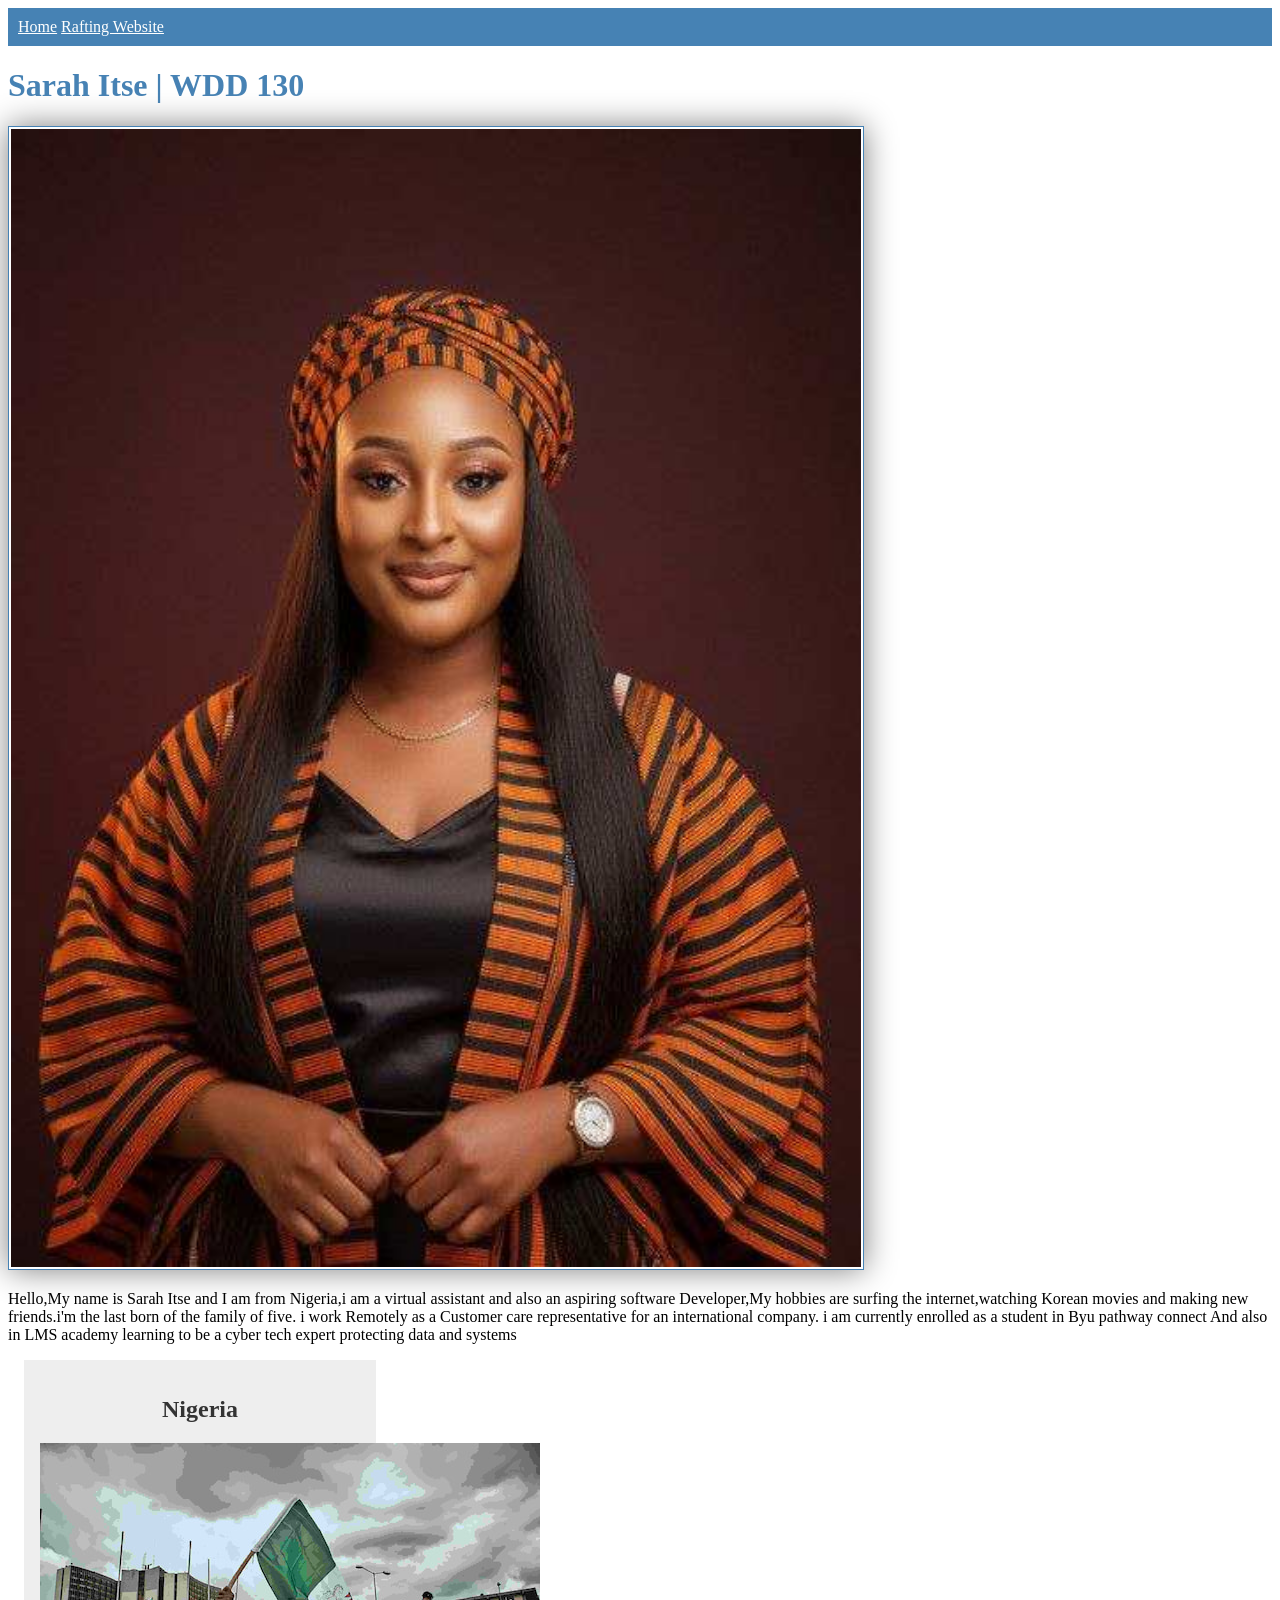
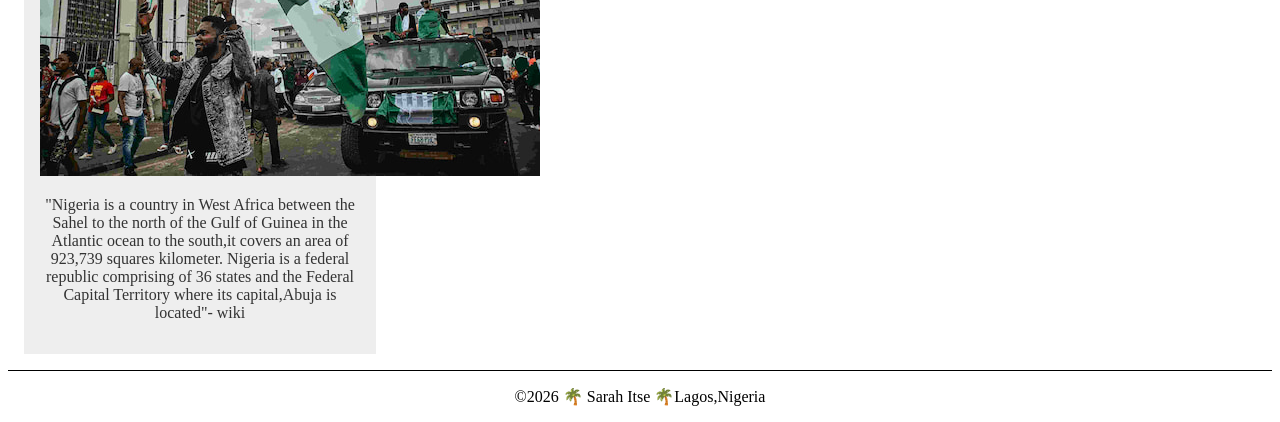
<file: index.html>
<!DOCTYPE html>
<html lang="en-US">

<head>
    <meta charset="utf-8">
    <meta name="viewport" content="width=device-width, initial-scale=1.0">
    <title>Sarah Itse | WDD 130</title>
    <meta name="description"
      content="sarah itse's WDD 130 course homepage showing assignments and learning progress">
    <meta name="author" content="Sarah Itse">

    <link rel="stylesheet" href="week02/styles/styles.css">
</head>

<body>
    <header>
        <nav>
            <a href="#">Home</a>
            <a href="wwr/">Rafting Website</a>
        </nav>
    </header>
    <main>
        <h1>Sarah Itse | WDD 130</h1>
        <img src="images/profile.jpg" alt="Sarah Itse Profile Photo" width="200">
        <p>Hello,My name is Sarah Itse and I am from Nigeria,i am a virtual assistant and also
            an
            aspiring software Developer,My hobbies are surfing the internet,watching Korean
            movies and making new friends.i'm the last born of the family of five. i work Remotely
            as a Customer care representative for an international company. i am currently
            enrolled as a student in Byu pathway connect And also in LMS academy learning to be a
            cyber tech expert protecting data and systems</p>
    </main>
    <aside>
        <h2>Nigeria</h2>
        <img src="images/nigeria.jpg" alt="The city of Nigeria">
        <p>"Nigeria is a country in West Africa between the Sahel to the north of the Gulf of Guinea
            in the Atlantic ocean to the south,it covers an area of 923,739 squares kilometer.
            Nigeria is a federal republic comprising
            of 36 states and the Federal Capital Territory where its capital,Abuja is located"- wiki
        </p>
    </aside>
    <footer>
        <p>&copy;2026 🌴 Sarah Itse 🌴Lagos,Nigeria</p>
    </footer>
</body>

</html>
</file>
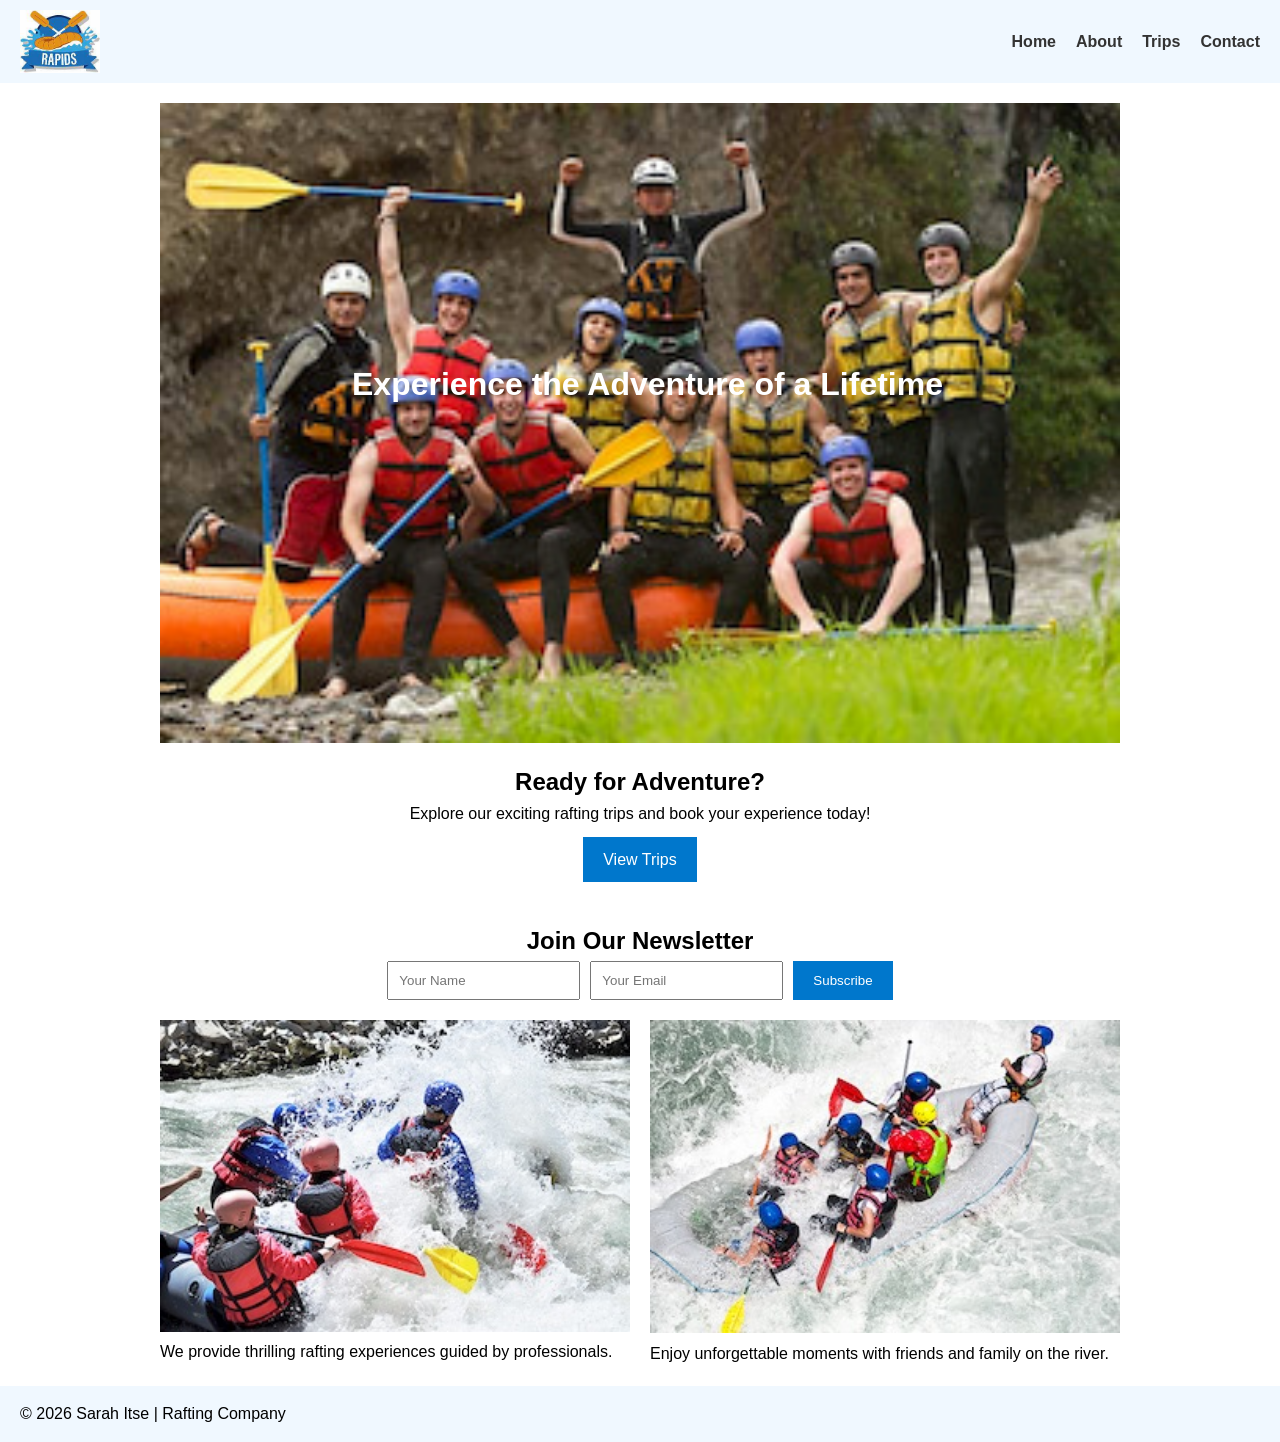
<file: wwr/index.html>
<!DOCTYPE html>
<html lang="en">

<head>
    <meta charset="UTF-8">
    <meta name="viewport" content="width=device-width, initial-scale=1.0">
    <title>WDD 130 – White Water Rafting – Home by Sarah Itse</title>
    <meta name="description"
      content="Welcome to our rafting site. Experience thrilling adventures and explore our trips.">
    <link rel="stylesheet" href="styles/rafting.css">
</head>

<body>

    <header>
        <img src="images/logo.jpg" alt="Rafting Logo" class="logo">
        <nav>
            <a href="index.html">Home</a>
            <a href="about.html">About</a>
            <a href="trips.html">Trips</a>
            <a href="contact.html">Contact</a>
        </nav>
    </header>

    <main>

        <!-- HERO -->
        <section class="hero">
            <img src="images/hero.jpg" alt="White water rafting adventure">
            <h1>Experience the Adventure of a Lifetime</h1>
        </section>

        <!-- CALL TO ACTION -->
        <section class="cta">
            <h2>Ready for Adventure?</h2>
            <p>Explore our exciting rafting trips and book your experience today!</p>
            <a href="trips.html" class="btn">View Trips</a>
        </section>

        <!-- NEWSLETTER -->
        <section class="newsletter">
            <h2>Join Our Newsletter</h2>
            <form>
                <input type="text" placeholder="Your Name" required>
                <input type="email" placeholder="Your Email" required>
                <button type="submit">Subscribe</button>
            </form>
        </section>

        <!-- GRID CONTENT -->
        <section class="grid-content">
            <div>
                <img src="images/rafting1.jpg" alt="Rafting adventure">
                <p>We provide thrilling rafting experiences guided by professionals.</p>
            </div>
            <div>
                <img src="images/rafting2.jpg" alt="Team rafting experience">
                <p>Enjoy unforgettable moments with friends and family on the river.</p>
            </div>
        </section>

    </main>

    <footer>
        <p>&copy; 2026 Sarah Itse | Rafting Company</p>
    </footer>

</body>

</html>
</file>
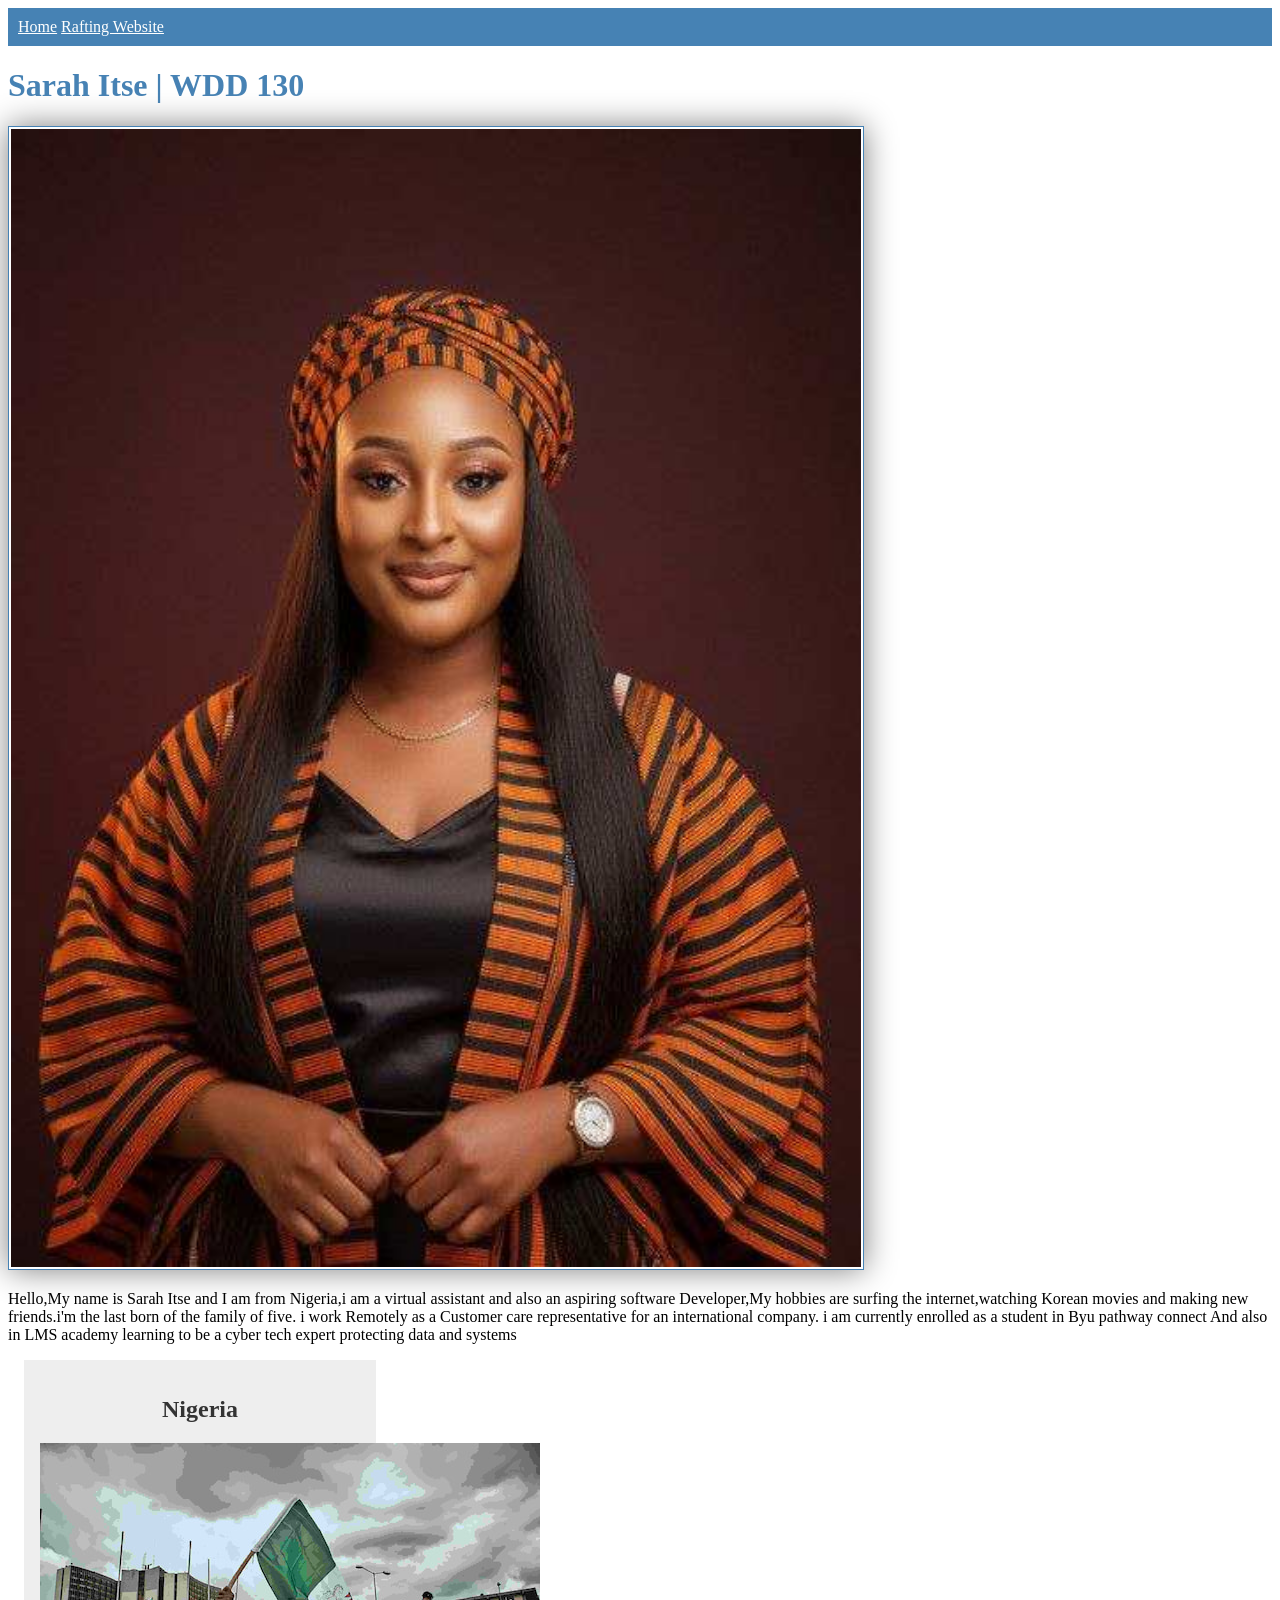
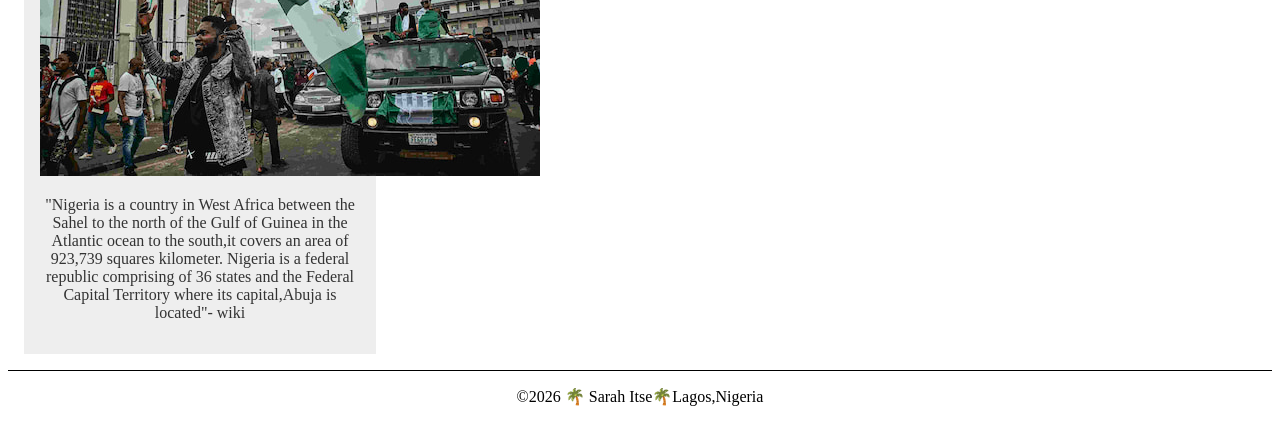
<file: week02-homepage.html>
<!DOCTYPE html>
<html lang="en-US">

<head>
    <meta charset="utf-8">
    <meta name="viewport" content="width=device-width, initial-scale=1.0">
    <title>Sarah itse |WDD 130</title>
    <meta name="description"
      content="Sarah itse's WDD 130 course homepage showing assignments and learning progress">
    <meta name="author" content="Sarah Itse">

    <link rel="stylesheet" href="week02/styles/styles.css">
</head>

<body>
    <header>
        <nav>
            <a href=" #">Home</a>
            <a href="wwr/">Rafting Website</a>
        </nav>
    </header>
    <main>
        <h1>Sarah Itse | WDD 130</h1>
        <img src="images/profile.jpg" alt="Hello,My name is Sarah Itse" width="200">
        <p>Hello,My name is Sarah Itse and I am from Nigeria,i am a virtual assistant and also
            an
            aspiring software Developer,My hobbies are surfing the internet,watching Korean
            movies and making new friends.i'm the last born of the family of five. i work Remotely
            as a Customer care representative for an international company. i am currently
            enrolled as a student in Byu pathway connect And also in LMS academy learning to be a
            cyber tech expert protecting data and systems</p>
    </main>
    <aside>
        <h2>Nigeria</h2>
        <img src="images/nigeria.jpg" alt="The city of Nigeria">
        <p>"Nigeria is a country in West Africa between the Sahel to the north of the Gulf of Guinea
            in the Atlantic ocean to the south,it covers an area of 923,739 squares kilometer.
            Nigeria is a federal republic comprising
            of 36 states and the Federal Capital Territory where its capital,Abuja is located"- wiki
        </p>
    </aside>
    <footer>
        <p>&copy;2026 🌴 Sarah Itse🌴Lagos,Nigeria</p>
    </footer>
</body>

</html>
</file>
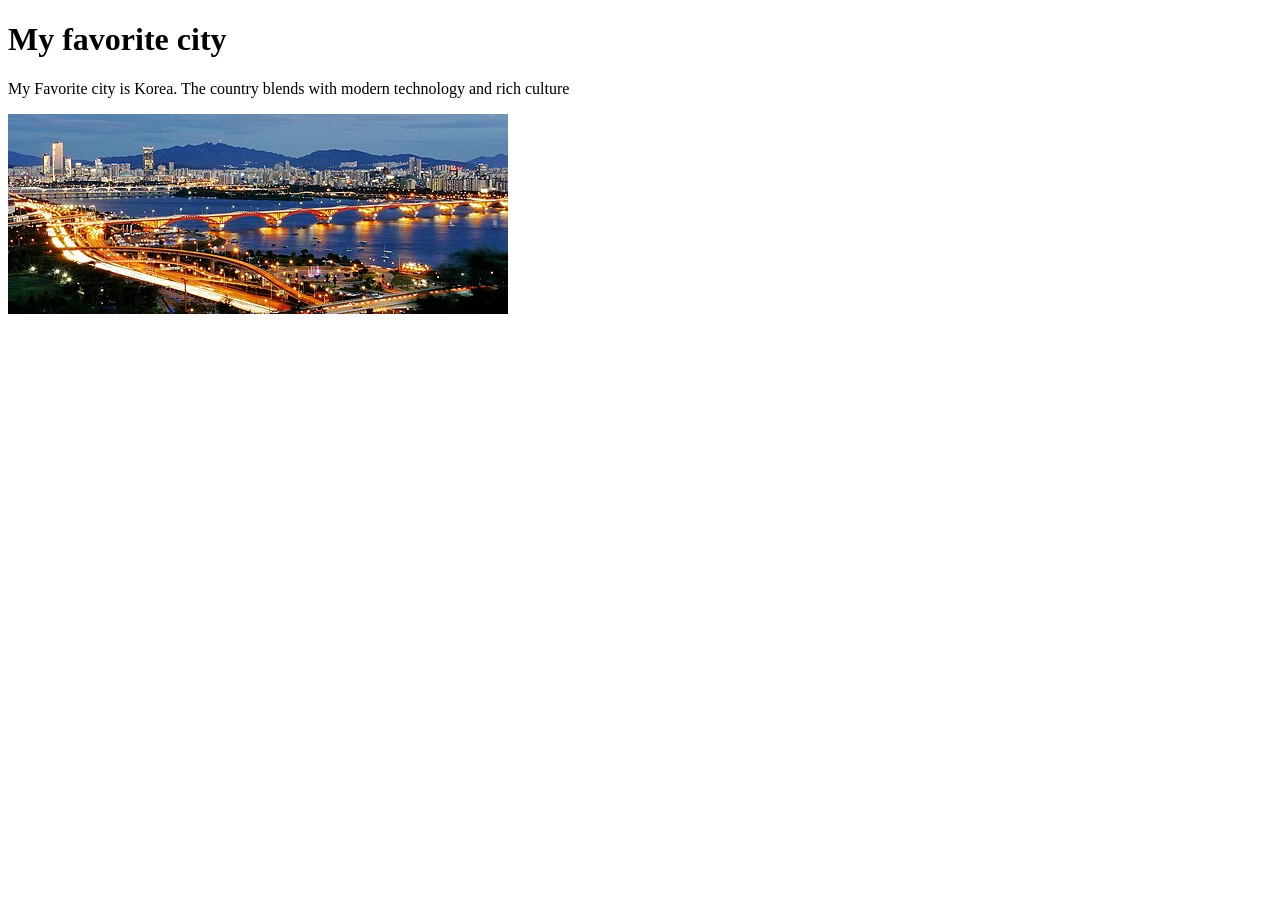
<file: week01/favorite-city.html>
<!DOCTYPE html>
<html lang="en">

<head>
    <meta charset="UTF-8">
    <meta name="viewport" content="width=device-width, initial-scale=1.0">
    <title>My Favorite City-Sister Sarah</title>
</head>

<body>
    <h1>My favorite city</h1>
    <p>My Favorite city is Korea. The country blends with modern technology and rich culture</p>
    <img src="images/city-of-korea.jpg" alt="The city Of Korea">
</body>

</html>
</file>
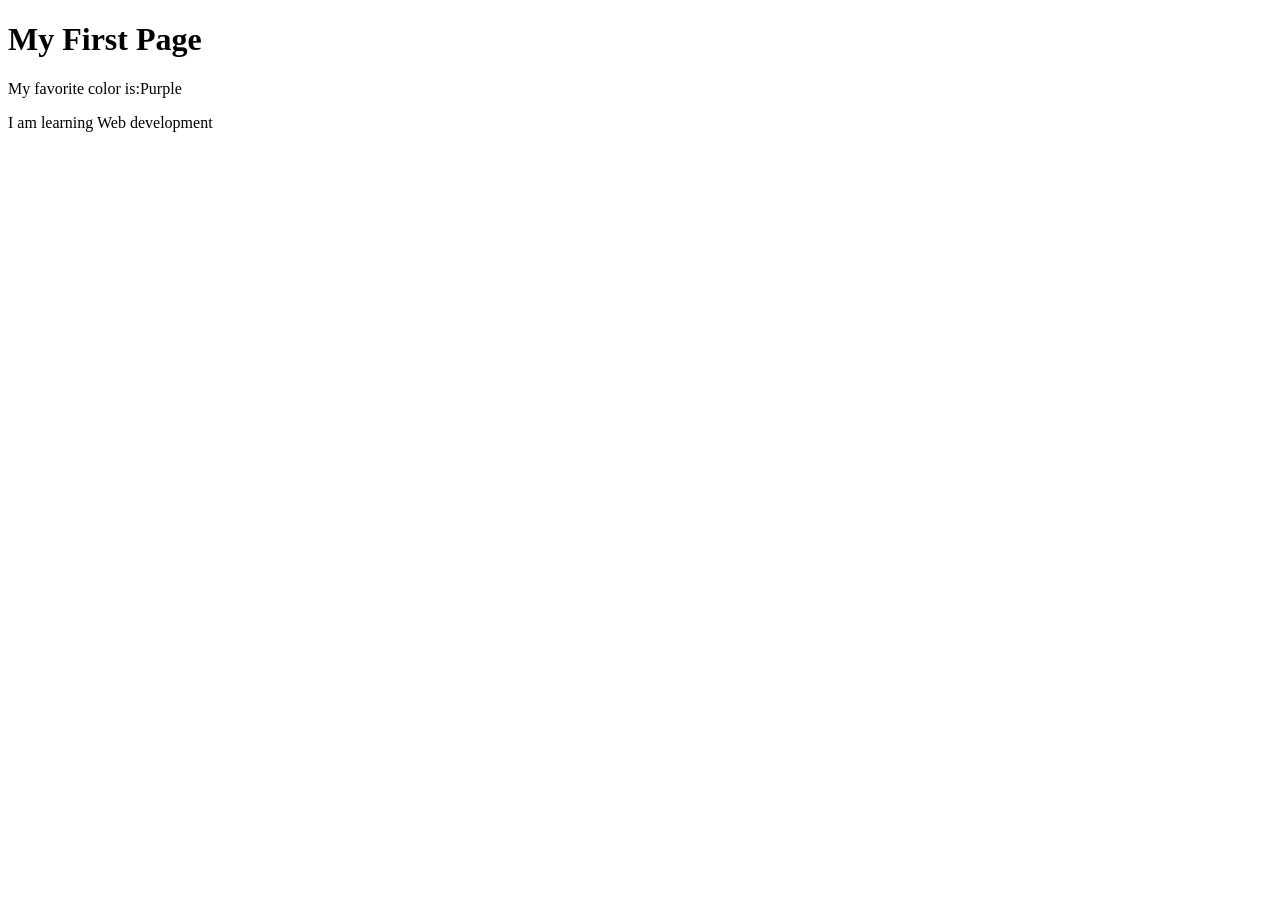
<file: week01/first-page.html>
<!DOCTYPE html>
<html lang="en">

<head>
    <meta charset="UTF-8">
    <meta name="viewport" content="width=device-width, initial-scale=1.0">
    <title>My First Page</title>
</head>

<body>
    <h1>My First Page</h1>
    <p>My favorite color is:Purple </p>
    <p>I am learning Web development</p>
</body>

</html>
</file>
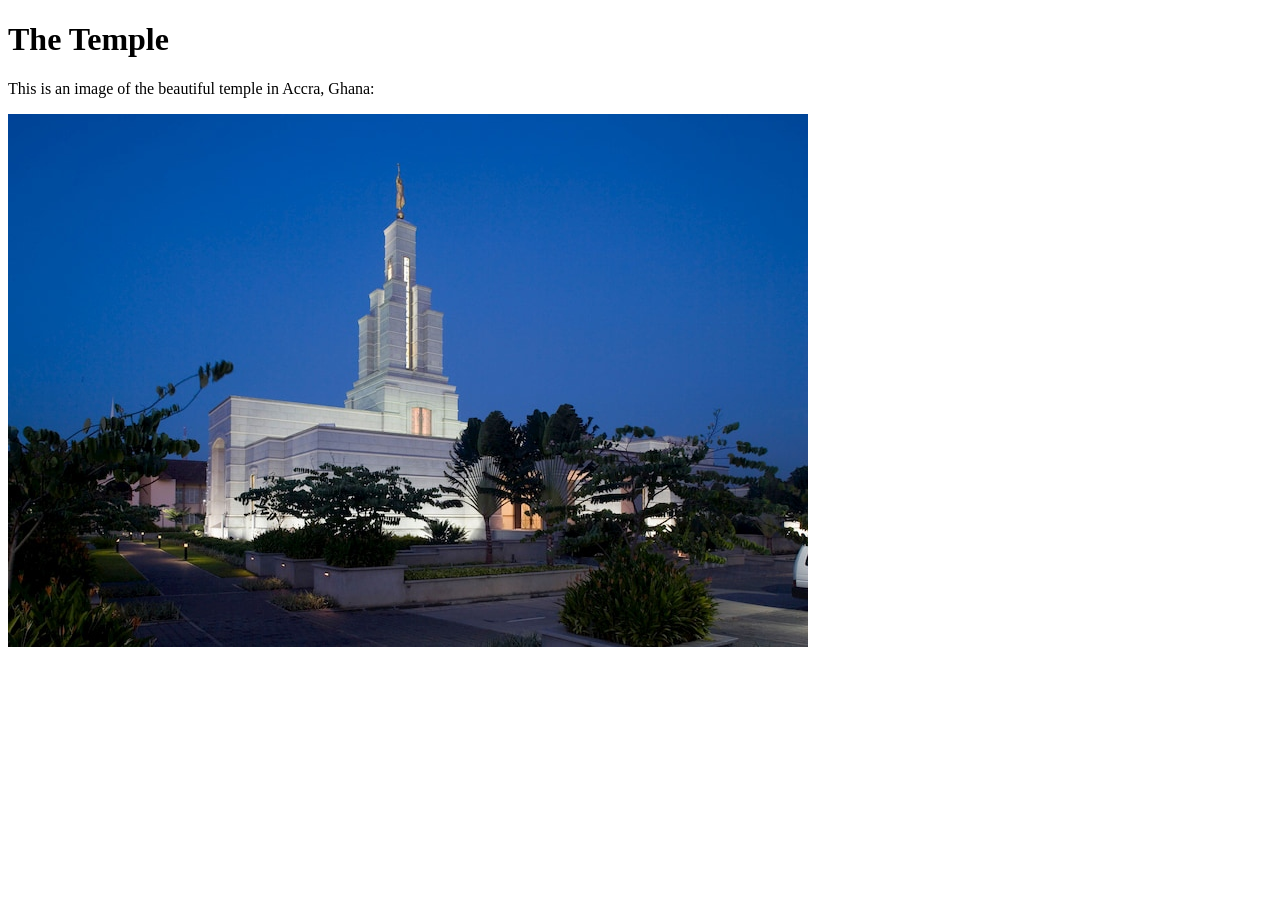
<file: week01/images.html>
<!DOCTYPE html>
<html lang="en">

<head>
    <meta charset="UTF-8">
    <meta name="viewport" content="width=device-width, initial-scale=1.0">
    <title>Temple Image</title>
</head>

<body>
    <h1>The Temple</h1>
    <p>This is an image of the beautiful temple in Accra, Ghana:</p>
    <img src="images/temple-small.jpeg" alt="temple">
</file>
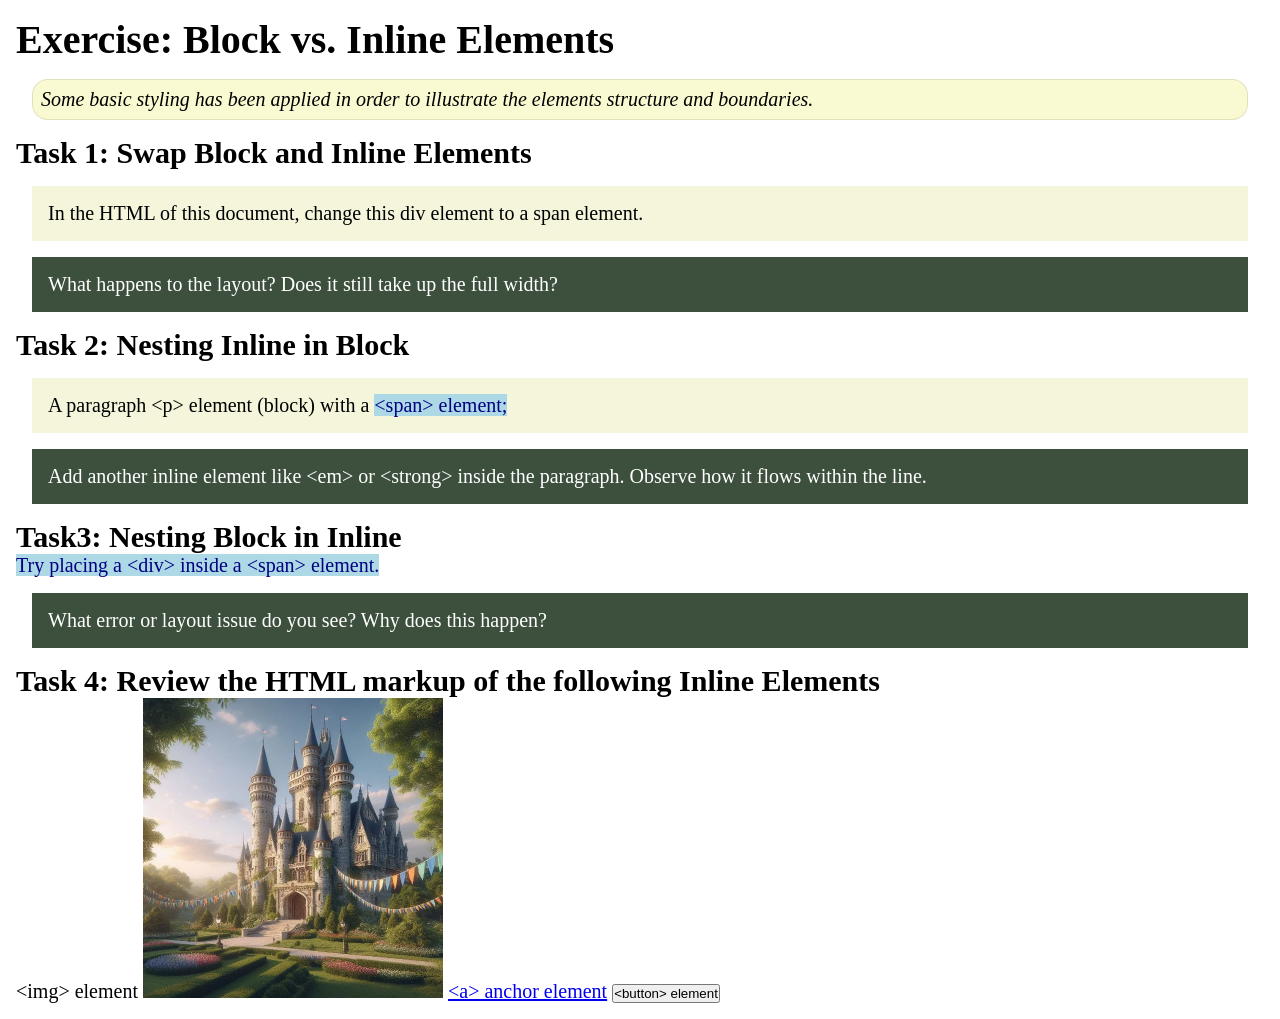
<file: week02/block-vs-inline.html>
<!DOCTYPE html>
<html lang="en">

<head>
    <meta charset="UTF-8">
    <meta name="viewport" content="width=device-width, initial-scale=1.0">
    <title>Exercise: Block vs. Inline Elements</title>
    <link rel="stylesheet" href="styles/block-vs-inline.css">
</head>

<body>
    <main>
        <h1>Exercise: Block vs. Inline Elements</h1>
        <p class="note">Some basic styling has been applied in order to illustrate the elements structure and
            boundaries.</p>

        <h2>Task 1: Swap Block and Inline Elements</h2>
        <div>In the HTML of this document, change this div element to a span element.</div>

        <p class="question">What happens to the layout? Does it still take up the full width?</p>

        <h2>Task 2: Nesting Inline in Block</h2>
        <p>A paragraph &lt;p&gt; element (block) with a <span>&lt;span&gt; element;</span></p>
        <p class="question">Add another inline element like &lt;em&gt; or &lt;strong&gt; inside the paragraph. Observe
            how it flows within the line.</p>

        <h2>Task3: Nesting Block in Inline</h2>
        <span>Try placing a &lt;div&gt; inside a &lt;span&gt; element.</span>
            <p class="question">What error or layout issue do you see? Why does this happen?</p>


            <h2>Task 4: Review the HTML markup of the following Inline Elements</h2>
        &lt;img&gt; element
        <img src="images/castle.webp" alt="placeholder image (images are inline)" width="300" height="300">
        <a href="https://churchofjesuschrist.org">&lt;a&gt; anchor element</a>
        <button type="button">&lt;button&gt; element</button>
    </main>
</body>

</html>
</file>
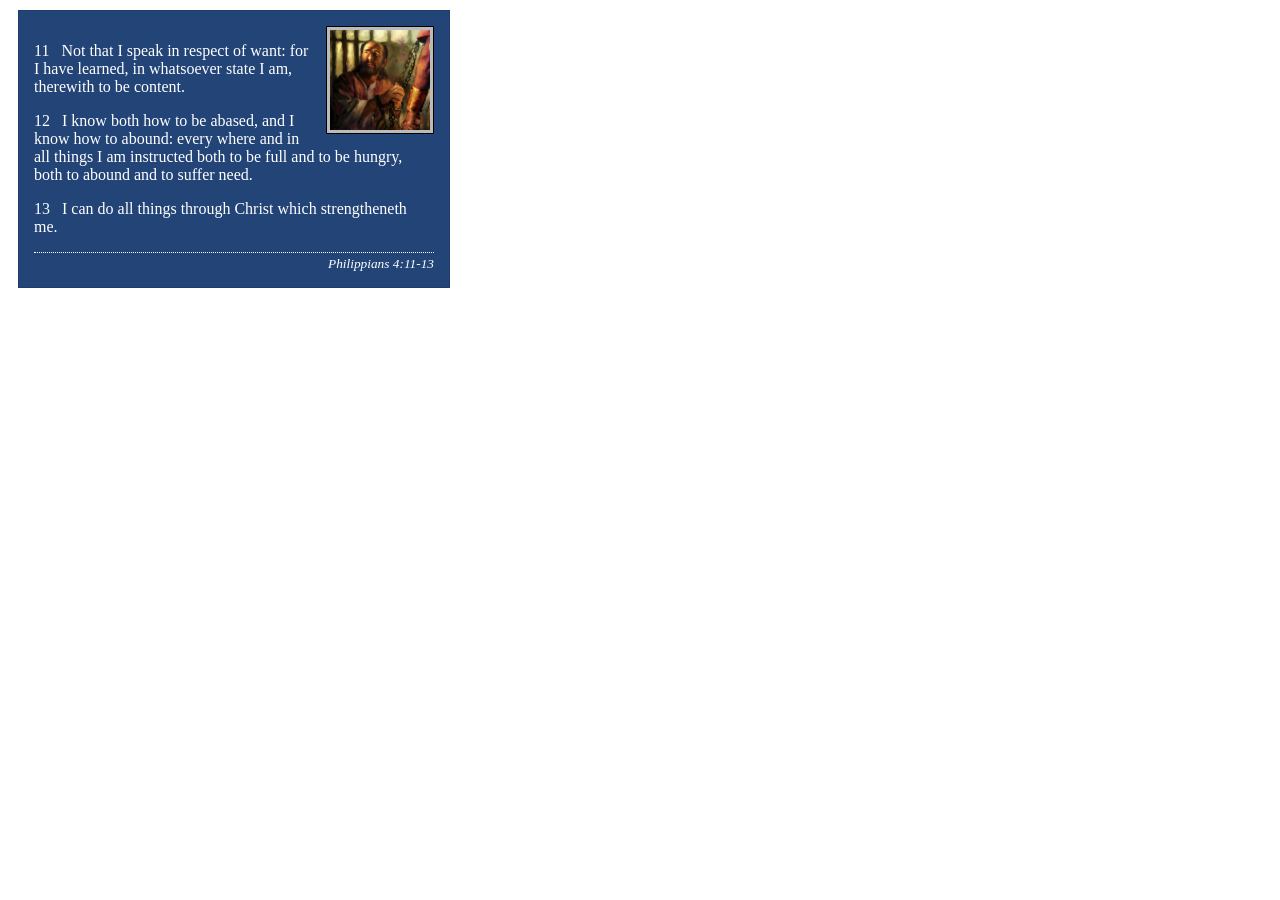
<file: week02/box-model-solution.html>
<!DOCTYPE html>
<html lang="en">
<head>
    <meta charset="UTF-8">
    <meta name="viewport" content="width=device-width, initial-scale=1.0">
    <title>Box Model Activity</title>
    <link rel="stylesheet" href="styles/box-model-solution.css">
</head>
<body>
    <main>
        <div class="callout">
            <img src="images/apostle-paul-imprisoned.webp" alt="Paul the Apostle - Imprisoned in Rome" width="200" height="200">
            <blockquote>
                <p>11 &nbsp; Not that I speak in respect of want: for I have learned, in whatsoever state I am, therewith to be content.</p>
                <p>12 &nbsp; I know both how to be abased, and I know how to abound: every where and in all things I am instructed both to be full and to be hungry, both to abound and to suffer need.</p>
                <p>13 &nbsp; I can do all things through Christ which strengtheneth me.</p>
            </blockquote>
            <cite>Philippians 4:11-13</cite>
        </div>
    </main>
</body>
</html>
</file>
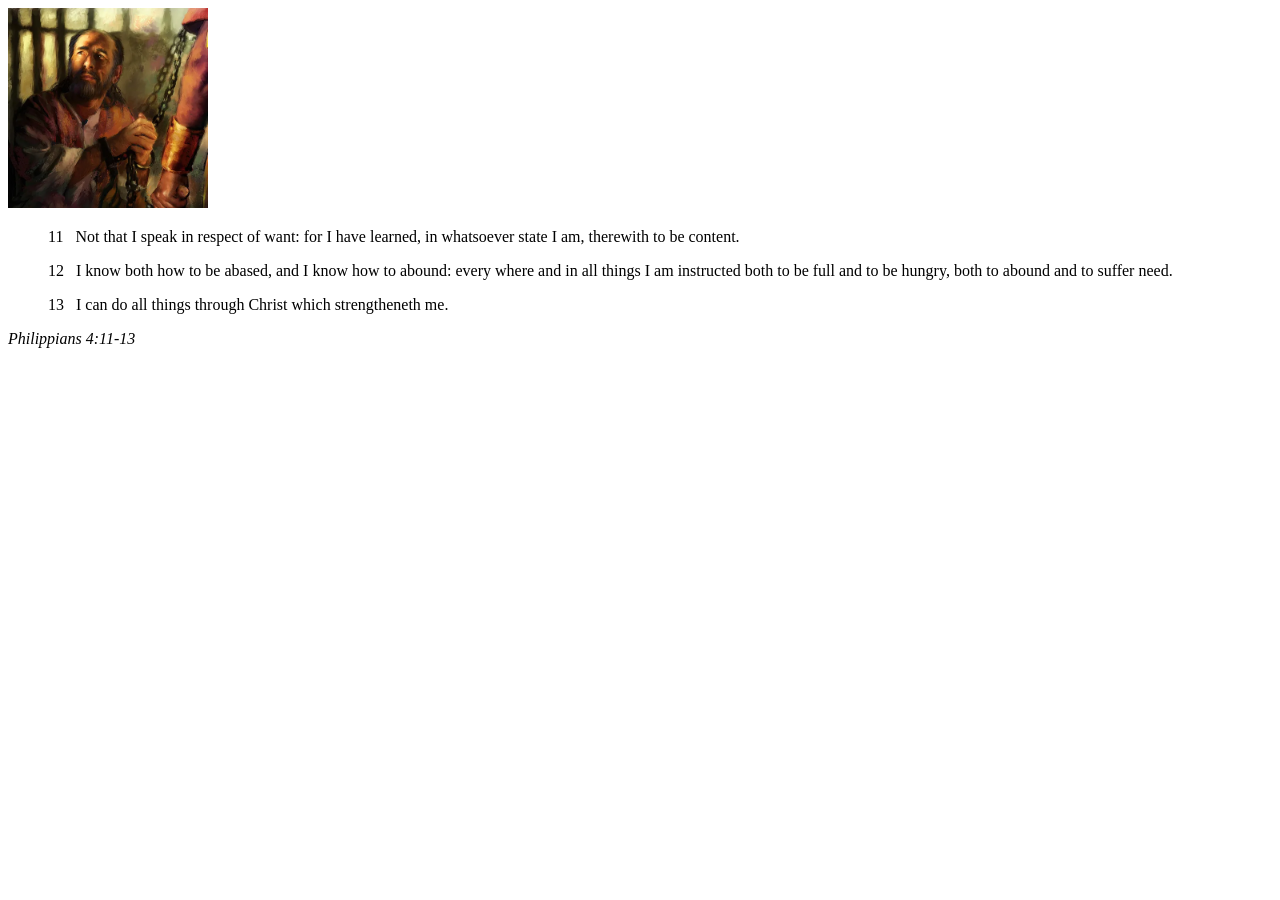
<file: week02/box-model.html>
<!DOCTYPE html>
<html lang="en">
<head>
    <meta charset="UTF-8">
    <meta name="viewport" content="width=device-width, initial-scale=1.0">
    <title>Box Model Activity</title>
</head>
<body>
    <main>
        <div class="callout">
            <img src="images/apostle-paul-imprisoned.webp" alt="Paul the Apostle - Imprisoned in Rome" width="200" height="200">
            <blockquote>
                <p>11 &nbsp; Not that I speak in respect of want: for I have learned, in whatsoever state I am, therewith to be content.</p>
                <p>12 &nbsp; I know both how to be abased, and I know how to abound: every where and in all things I am instructed both to be full and to be hungry, both to abound and to suffer need.</p>
                <p>13 &nbsp; I can do all things through Christ which strengtheneth me.</p>
            </blockquote>
            <cite>Philippians 4:11-13</cite>
        </div>
    </main>
</body>
</html>
</file>
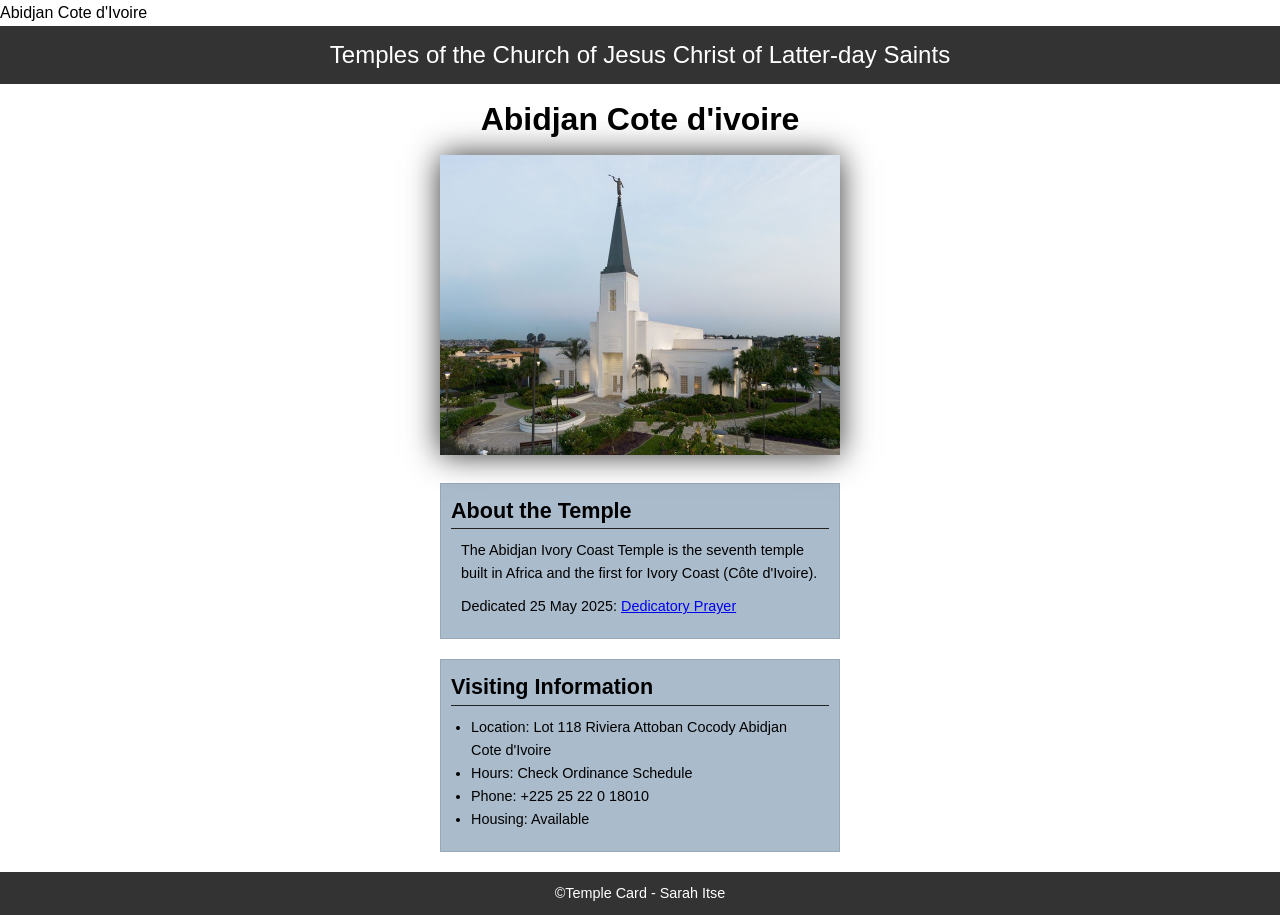
<file: week02/temple.html>
<!DOCTYPE html>
<html lang="en">

<head>
    <meta charset="UTF-8">
    <meta name="viewport" content="width=device-width, initial-scale=1.0">
    <title></title> Abidjan Cote d'Ivoire</title>
    <link rel="stylesheet" href="styles/temple.css">
</head>

<body>
    <header>
        <p>Temples of the Church of Jesus Christ of Latter-day Saints</p>
    </header>
    <main>
        <h1>Abidjan Cote d'ivoire</h1>
        <picture>
            <img src="images/abidjan-ivory-coast.jpeg" alt="Abidjan Cote d'Ivoire Temple">
        </picture>
        <section>
            <h2>About the Temple</h2>
            <p>The Abidjan Ivory Coast Temple is the seventh temple built in Africa and the first
                for Ivory Coast (Côte
                d'Ivoire).</p>
            <p>Dedicated 25 May 2025: <a
                  href="https://www.churchofjesuschrist.org/temples/dedicatory-prayer/abidjan-ivory-coast-temple/2025-05-25?lang=eng"
                  target="_blank" rel="noopener noreferrer">Dedicatory Prayer</a></p>
        </section>
        <section>
            <h2>Visiting Information</h2>
            <ul>
                <li>Location: Lot 118 Riviera Attoban Cocody Abidjan Cote d'Ivoire</li>
                <li>Hours: Check Ordinance Schedule</li>
                <li>Phone: +225 25 22 0 18010</li>
                <li>Housing: Available</li>
            </ul>
        </section>
    </main>
    <footer>
        <p>&copy;Temple Card - Sarah Itse</p>
    </footer>
</body>

</html>
</file>
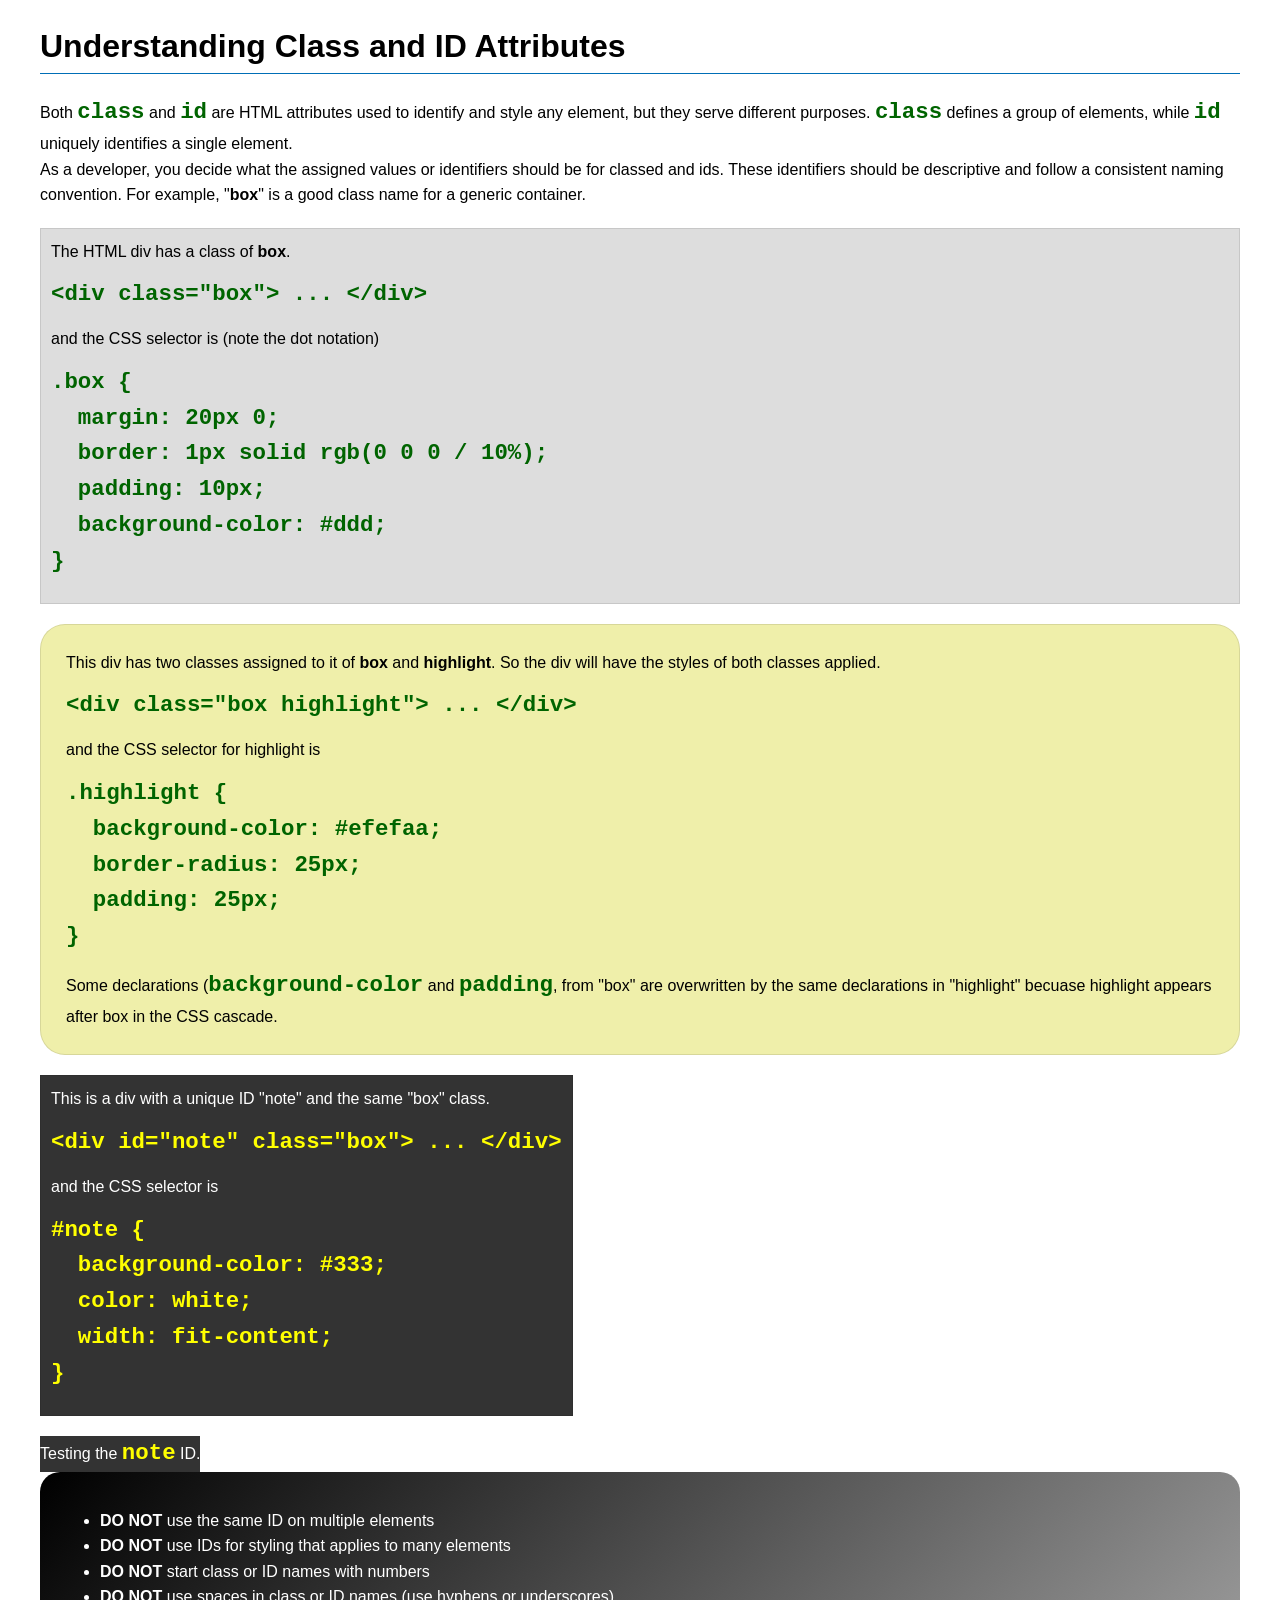
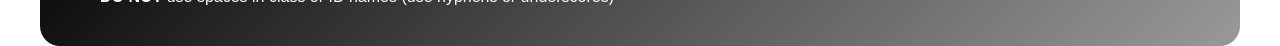
<file: week03/class-and-id.html>
<!DOCTYPE html>
<html lang="en">

<head>
    <meta charset="UTF-8">
    <meta name="viewport" content="width=device-width, initial-scale=1.0">
    <title>Class vs ID Attributes</title>
    <link rel="stylesheet" href="styles/class-and-id.css">
</head>

<body>
    <h1>Understanding Class and ID Attributes</h1>
    <p>Both <code>class</code> and <code>id</code> are HTML attributes used to identify and style any element, but they
        serve different purposes. <code>class</code> defines a group of elements, while <code>id</code> uniquely
        identifies a single element.</p>
    <p>As a developer, you decide what the assigned values or identifiers should be for classed and ids. These
        identifiers should be
        descriptive and follow a consistent naming convention. For example, "<strong>box</strong>" is a good class name
        for a generic container.</p>
    <div class="box">
        <p>The HTML div has a class of <strong>box</strong>.</p>
        <pre><code class="html">&lt;div class="box"&gt; ... &lt;/div&gt;</code></pre>
        and the CSS selector is (note the dot notation)
        <pre><code class="css">.box {
  margin: 20px 0;
  border: 1px solid rgb(0 0 0 / 10%);
  padding: 10px;
  background-color: #ddd; 
}</code></pre>
    </div>

    <div class="box highlight">
        <p>This div has two classes assigned to it of <strong>box</strong> and <strong>highlight</strong>. So the div
            will have the styles of both classes applied.</p>
        <pre><code class="html">&lt;div class="box highlight"&gt; ... &lt;/div&gt;</code></pre>
        and the CSS selector for highlight is
        <pre><code class="css">.highlight {
  background-color: #efefaa;
  border-radius: 25px;
  padding: 25px;
}</code></pre>
<p>Some declarations (<code>background-color</code> and <code>padding</code>, from "box" are overwritten by the same declarations in "highlight" becuase highlight appears after box in the CSS cascade.</p>
    </div>

    <div id="note" class="box">
        <p>This is a div with a unique ID "note" and the same "box" class.</p>
        <pre><code class="html">&lt;div id="note" class="box"&gt; ... &lt;/div&gt;</code></pre>
        and the CSS selector is
        <pre><code class="css">#note {
  background-color: #333;
  color: white;
  width: fit-content;
}</code></pre>
    </div>

    <div id="note">
        <p>Testing the <code>note</code> ID.</p>
    </div>

    <section id="best-practice">
        <ul>
            <li><strong>DO NOT</strong> use the same ID on multiple elements</li>
            <li><strong>DO NOT</strong> use IDs for styling that applies to many elements</li>
            <li><strong>DO NOT</strong> start class or ID names with numbers</li>
            <li><strong>DO NOT</strong> use spaces in class or ID names (use hyphens or underscores)</li>
        </ul>
    </section>




</body>

</html>
</file>
<file: week02/styles/styles.css>
nav {
    background-color: steelblue;
    padding: 10px
}

nav a {
    color: white;
    padding: 10px
    display: block;
}

h1 {
    color: steelblue;
}

main img {
    width: 850px;
    height: auto;
    border: 1px solid steelblue;
    padding: 2px;
    box-shadow: 0 0 30px gray;
}

p {
    padding: 0;
}

aside {
    width: 20em;
    margin: 1em;
    border: 1px solid rgb(0, 0, 0, 0, 0.2);
    padding: 1em;
    background-color: #eee;
    color: #333;
    text-align: center;
}

aside img {
    width: 200px height: auto;
}

p {
    padding: 0;
}

footer {
    margin-top: 15px;
    border-top: 1px solid #000;
    text-align: center;
}
</file>
<file: wwr/styles/rafting.css>
/* ===== RESET ===== */
* {
    margin: 0;
    padding: 0;
    box-sizing: border-box;
}

/* ===== BODY ===== */
body {
    font-family: Arial, sans-serif;
    line-height: 1.6;
    color: #000;
    background-color: #fff;
}

/* ===== HEADER ===== */
header {
    display: grid;
    grid-template-columns: auto 1fr;
    align-items: center;
    padding: 10px 20px;
    background-color: #f0f8ff;
}

.logo {
    width: 80px;
}

nav {
    display: flex;
    justify-content: flex-end;
    gap: 20px;
}

nav a {
    text-decoration: none;
    color: #333;
    font-weight: bold;
}

/* ===== MAIN ===== */
main {
    max-width: 1000px;
    margin: 0 auto;
    padding: 20px;
}

/* ===== HERO ===== */
.hero {
    position: relative;
}

.hero img {
    width: 100%;
    display: block;
}

.hero h1 {
    position: absolute;
    top: 40%;
    left: 20%;
    color: white;
    font-size: 2rem;
}

/* ===== CTA ===== */
.cta {
    text-align: center;
    padding: 20px;
}

.btn {
    display: inline-block;
    padding: 10px 20px;
    background: #0077cc;
    color: white;
    text-decoration: none;
    margin-top: 10px;
}

/* ===== NEWSLETTER ===== */
.newsletter {
    text-align: center;
    padding: 20px;
}

.newsletter form {
    display: flex;
    gap: 10px;
    justify-content: center;
    flex-wrap: wrap;
}

.newsletter input {
    padding: 10px;
}

.newsletter button {
    padding: 10px 20px;
    background: #0077cc;
    color: white;
    border: none;
}

/* ===== GRID CONTENT (HOME) ===== */
.grid-content {
    display: grid;
    grid-template-columns: 1fr 1fr;
    gap: 20px;
}

.grid-content img {
    width: 100%;
}

/* ===== STUDENT PROFILE ===== */
.student-profile {
    display: flex;
    gap: 20px;
    align-items: center;
    margin-bottom: 30px;
    flex-wrap: wrap;
}

.profile {
    width: 150px;
    border-radius: 50%;
}

/* ===== HISTORY ===== */
.history {
    margin-bottom: 40px;
}

.history h2 {
    text-align: center;
    margin-bottom: 20px;
}

.history-content {
    display: grid;
    grid-template-columns: 1fr auto 1fr;
    gap: 20px;
    align-items: center;
}

.history-content img {
    width: 200px;
}

/* ===== ADVENTURES ===== */
.adventures {
    margin-bottom: 40px;
}

.adventures h2 {
    text-align: center;
    margin-bottom: 20px;
}

.adventure-gallery {
    display: flex;
    gap: 10px;
    flex-wrap: wrap;
}

figure {
    flex: 1 1 150px;
    text-align: center;
}

figure img {
    width: 100%;
    border-radius: 8px;
}

figcaption {
    margin-top: 5px;
    font-size: 14px;
}

/* ===== TRIPS ===== */
.trip-cards {
    display: flex;
    gap: 20px;
    flex-wrap: wrap;
    margin-bottom: 30px;
}

.trip-cards div {
    flex: 1 1 250px;
}

.trip-cards img {
    width: 100%;
}

/* ===== TABLE ===== */
.trip-table table {
    width: 100%;
    border-collapse: collapse;
}

.trip-table th,
.trip-table td {
    border: 1px solid #333;
    padding: 10px;
    text-align: left;
}

/* ===== FOOTER ===== */
footer {
    display: flex;
    justify-content: space-between;
    align-items: center;
    padding: 15px 20px;
    background-color: #f0f8ff;
    flex-wrap: wrap;
}

footer p {
    margin: 0;
}

.social {
    display: flex;
    gap: 10px;
}

.social img {
    width: 30px;
}
</file>
<file: week02/styles/block-vs-inline.css>
* {
    margin: 0;
    padding: 0;
}

body {
    font-size: 20px;
    margin: 1rem;
}

p,
div {
    background-color: beige;
    margin: 1rem;
    padding: 1rem;
}

span {
    color: navy;
    background-color: lightblue;
}

code {
    margin: 0;
    padding: 0;
    color: green;
    font-size: 1.2rem;
}

.note {
    font-style: italic;
    background-color: lightgoldenrodyellow;
    border-radius: 1rem;
    border: 1px solid rgb(0 0 0 / 10%);
    margin: 1rem;
    padding: .5rem;
}

.question {
    background-color: #3d503d;
    color: #fff;
}
</file>
<file: week02/styles/box-model-solution.css>
.callout {
    max-width: 400px;
    margin: 10px;
    border: 1px solid rgba(0, 0, 0, .1);
    padding: 15px;
    background-color: #247;
    color: #fff;
}

.callout img {
    float: right;
    margin: 0 0 10px 15px;
    border: 1px solid #000;
    padding: 3px;
    background-color: #bbb;
    width: 100px;
    height: auto;

}

blockquote {
    margin: 0;
}

cite {
    display: block;
    border-top: 1px dotted #fff;
    padding-top: 3px;
    text-align: right;
    font-size: smaller;
}
</file>
<file: week02/styles/temple.css>
* {
    margin: 0;
    padding: 0;

}

body {
    font-family: Arial, sans-serif;
    line-height: 1.6;
}

header,
footer {
    background-color: #333;
    color: #fff;
    padding: 10px;
    text-align: center;
    font-size: 1.5rem;
}

main {
    width: 400px;
    margin: 0 auto;
}

h1 {
    margin: 10px;
    text-align: center;
}

h2 {
    border-bottom: 1px solid #222;
}

img {
    width: 100%;
    height: auto;
    box-shadow: 0 0 30px #333;
}

section {
    margin: 20px 0;
    border: 1px solid rgb(0 0 0 / 10%);
    padding: 10px;
    background-color: #abc;
    font-size: .9rem;
}

section p {
    margin: 10px;
}

ul {
    margin: 10px 20px;
}

footer {
    font-size: .9rem;
}
</file>
<file: week03/styles/class-and-id.css>
body {
    font-family: Arial, sans-serif;
    line-height: 1.6;
    margin: 0;
    padding: 0 40px;
}

h1 {
    border-bottom: 1px solid rgb(0 110 182);
    padding-bottom: 0;
}



p {
    margin: 0;
}

code {
    color: darkgreen;
    font-weight: 700;
    font-size: 1.4rem;
}

/* Class examples - can be reused */

.box {
    margin: 20px 0;
    border: 1px solid rgb(0 0 0 / 10%);
    padding: 10px;
    background-color: #ddd; /* this is shorthand for #dddddd */
}

.highlight {
    background-color: #efefaa;
    border-radius: 25px;
    padding: 25px;
}

/* ID examples - should be unique */

#note {
    background-color: #333;
    color: white;
    width: fit-content;
}

#note code {
    color: yellow;
}

#best-practice {
    background: linear-gradient(135deg, #000 0%, #999 100%);
    color: white;
    border-radius: 20px;
    padding: 20px
}
</file>
